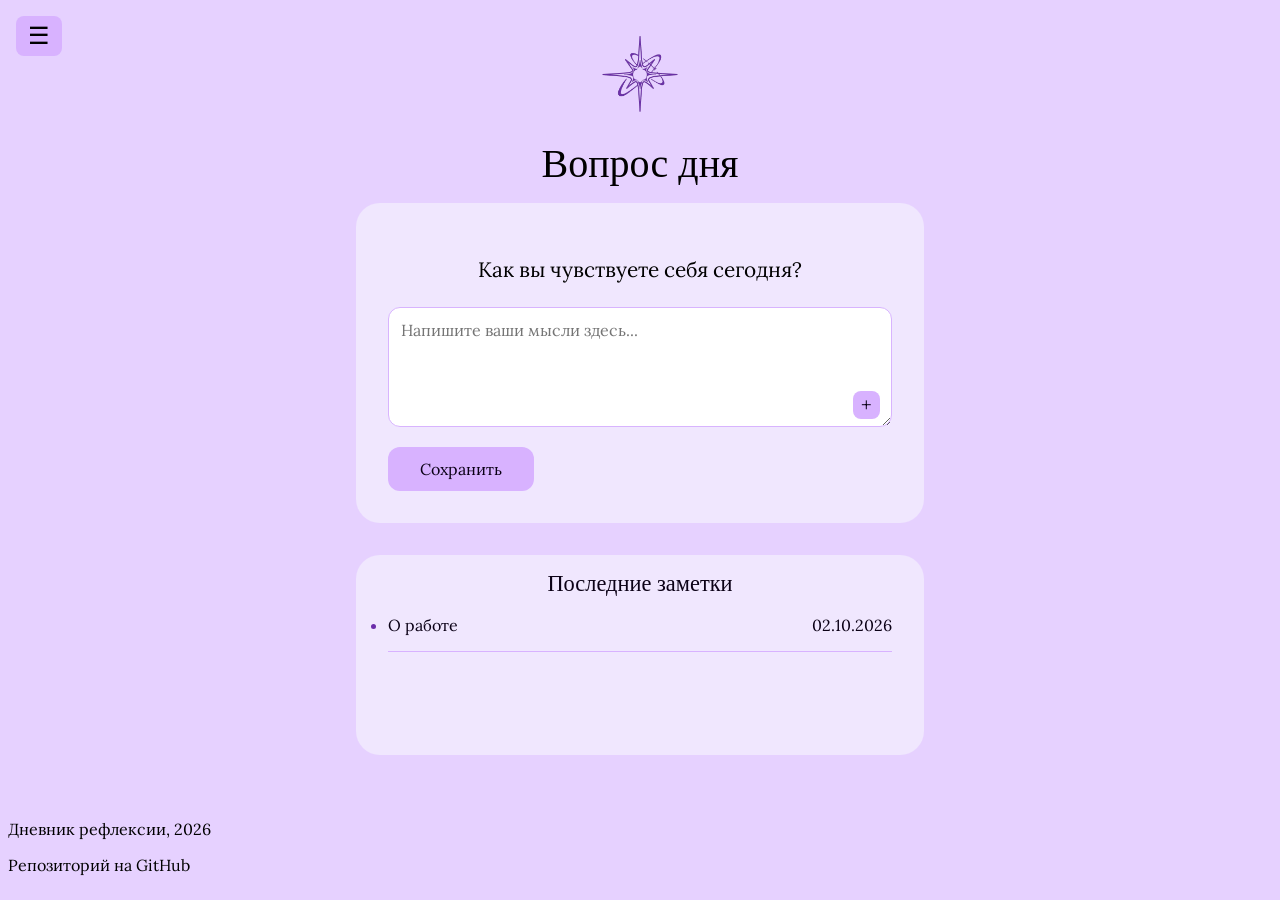
<file: frontend/index.html>
<!DOCTYPE html>
<html lang="ru">
<head>
    <meta charset="UTF-8">
    <meta name="viewport" content="width=device-width, initial-scale=1">
    <link href="https://fonts.googleapis.com/css2?family=Kudry&family=Lora:wght@400;700&display=swap" rel="stylesheet">
    <link rel="stylesheet" href="styles/main.css">
    <script src="js/app.js" defer></script>
    <title>Дневник рефлексии</title>
</head>
<body>
    <input type="checkbox" id="menu-toggle" class="visually-hidden">
    <label for="menu-toggle" class="menu-button">☰</label>
    <aside class="sidebar">
        <nav>
            <ul>
                <li><a href="index.html">Главная</a></li>
                <li><a href="notes.html">Мои заметки</a> </li>
                <li><a href="statistic.html">Статистика</a></li>
            </ul>
        </nav>
    </aside>

    <main class="main-content">
        <img
            src="images/star.png"
            alt=""
            class="logo">
        <header class="main-header">
            <h1>Вопрос дня</h1>
        </header>
        <section class="question-section">
            <p class="question-text">Как вы чувствуете себя сегодня?</p>
            <form id="answer-form" action="#" method="post">
                <label for="answer" class="visually-hidden">Ваш ответ</label>
                <div class="answer-container">
                    <textarea id="answer" required minlength="1" maxlength="5000" name="answer" placeholder="Напишите ваши мысли здесь..."></textarea>
                    <button type="button" class="add-tag-button" title="Добавить тег">+</button>
                </div>
                <div id="note-tags-panel" hidden>
                    <div id="note-tags-list">
                    </div>
                    <label for="new-tag-input">Новый тег</label>
                    <input type="text" id="new-tag-input" name="new-tag-input">
                    <button id="create-tag-button" type="button">Сохранить тег</button>
                </div>
                <button type="submit">Сохранить</button>
            </form>
        </section>
        <section class="recent-notes">
            <h2>Последние заметки</h2>
            <ul class="notes-list">
                <li class="note-item">
                    <p>О работе<time class="note-date" datetime="2026-10-02">02.10.2026</time></p>
                </li>
            </ul>
        </section>
    </main>

    <aside class="statistic-panel">
        <h2>Статистика</h2>
    </aside>

    <footer class="site-footer">
        <p>Дневник рефлексии, 2026</p>
        <p><a href="https://github.com/cwtog3/Personal_Notes">Репозиторий на GitHub</a></p>
    </footer>
</body>
</html>
</file>
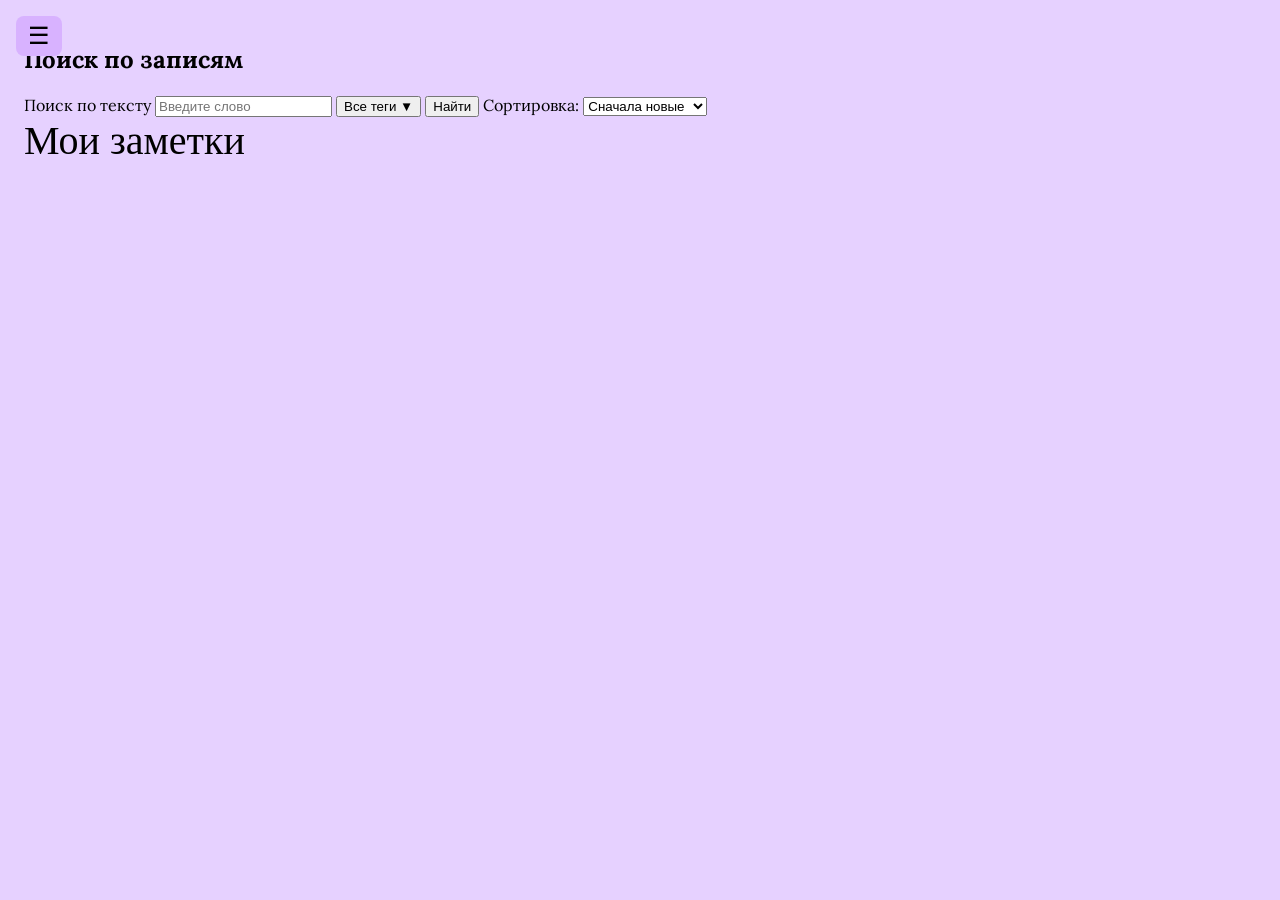
<file: frontend/notes.html>
<!DOCTYPE html>
<html lang="ru">
<head>
    <meta charset="UTF-8">
    <meta name="viewport" content="width=device-width, initial-scale=1">
    <link href="https://fonts.googleapis.com/css2?family=Kudry&family=Lora:wght@400;700&display=swap" rel="stylesheet">
    <link rel="stylesheet" href="styles/main.css">
    <script src="js/app.js" defer></script>
    <title>Мои заметки</title>
</head>
<body>
    <input type="checkbox" id="menu-toggle" class="visually-hidden">
    <label for="menu-toggle" class="menu-button">☰</label>
    <aside class="sidebar">
        <nav>
            <ul>
                <li><a href="index.html">Главная</a></li>
                <li><a href="notes.html">Мои заметки</a> </li>
                <li><a href="#">Статистика</a></li>
            </ul>
        </nav>
    </aside>
    <main>
        <section class="search-form">
            <h2>Поиск по записям</h2>
            <form id="search-form" action="#" method="get">
                <label for="query">Поиск по тексту</label>
                <input type="search" id="query" name="query" placeholder="Введите слово">
<!--                <label for="tags">Тег</label>-->
<!--                <select id="tags" name="tags" multiple>-->
<!--                    <option value="">Все теги</option>-->
<!--                    <option value="природа">Природа</option>-->
<!--                    <option value="физика">Физика</option>-->
<!--                    <option value="кино">Кино</option>-->
<!--                    <option value="учёба">Учёба</option>-->
<!--                    <option value="рефлексия">Рефлексия</option>-->
<!--                    <option value="спорт">Спорт</option>-->
<!--                </select>-->
                <div class="tag-filter">
                    <button type="button" id="tags-toggle">Все теги ▼</button>
                    <div id="tags-dropdown" hidden></div>
                </div>
                <button type="submit">Найти</button>
                <label for="sort-by">Сортировка:</label>
                <select id="sort-by">
                    <option value="date-desc">Сначала новые</option>
                    <option value="date-asc">Сначала старые</option>
                </select>
            </form>
        </section>
        <section class="my-notes">
            <h1>Мои заметки</h1>
<!--            <article>-->
<!--                <h3>26.09.2026</h3>-->
<!--                <p>Вопрос дня: "Что тебя удивило сегодня?"</p>-->
<!--                <p>"Заметила облако в форме кота"</p>-->
<!--                <img src="images/cat.jpg" alt="Мяу">-->
<!--                <ul>-->
<!--                    <li>Настроение: спокойное</li>-->
<!--                    <li>#природа</li>-->
<!--                </ul>-->
<!--            </article>-->
<!--            <article>-->
<!--                <h3>25.09.2026</h3>-->
<!--                <p>Вопрос дня: "Что нового ты узнала сегодня?"</p>-->
<!--                <p>"Прочитала про эффект Доплера - оказывается, он работает и для света"</p>-->
<!--                <ul>-->
<!--                    <li>Настроение: воодушевлённое</li>-->
<!--                    <li>#физика</li>-->
<!--                </ul>-->
<!--            </article>-->
<!--            <article>-->
<!--                <h3>24.09.2026</h3>-->
<!--                <p>Вопрос дня: "Что тебя сегодня вдохновило?"</p>-->
<!--                <p>"Пересмотрела сцену из «Бегущего по лезвию» - захотелось нарисовать город"</p>-->
<!--                <ul>-->
<!--                    <li>Настроение: мечтательное</li>-->
<!--                    <li>#кино</li>-->
<!--                </ul>-->
<!--            </article>-->
<!--            <article>-->
<!--                <h3>23.09.2026</h3>-->
<!--                <p>Вопрос дня: "Что было сложным, но ты справилась?"</p>-->
<!--                <p>"Сделала первую страницу проекта сама, без подсказок"</p>-->
<!--                <ul>-->
<!--                    <li>Настроение: гордое</li>-->
<!--                    <li>#учёба</li>-->
<!--                </ul>-->
<!--            </article>-->
<!--            <article>-->
<!--                <h3>22.09.2026</h3>-->
<!--                <p>Вопрос дня: "О чём ты думала больше всего?"</p>-->
<!--                <p>"О том, как связать свои интересы в одну систему - пока не до конца понимаю"</p>-->
<!--                <ul>-->
<!--                    <li>Настроение: задумчивое</li>-->
<!--                    <li>#рефлексия</li>-->
<!--                </ul>-->
<!--            </article>-->
<!--            <article>-->
<!--                <h3>21.09.2026</h3>-->
<!--                <p>Вопрос дня: "Что тебя сегодня порадовало?"</p>-->
<!--                <p>"Утренняя пробежка под любимый плейлист - начало дня было моим"</p>-->
<!--                <ul>-->
<!--                    <li>Настроение: бодрое</li>-->
<!--                    <li>#спорт</li>-->
<!--                </ul>-->
<!--            </article>-->
        </section>
    </main>
</body>
</html>
</file>
<file: frontend/styles/main.css>
/*Базовые стили*/
*,
*::before,
*::after {
    box-sizing: border-box;
}
img {
    max-width: 100%;
    display: block;
}
a {
    text-decoration: none;
    color: inherit;         /*убирает выделение цветом у ссылок*/
}
ul {
    list-style: none;
    padding: 0;         /*отступ слева*/
    margin: 0;          /*отступ сверху*/
}
/*Общий макет, разметка главной страницы*/
body {
    margin: 0;
    font-family: "Lora", Georgia, serif;
    background-color: #E6D1FF;
    position: relative;
    min-height: 100vh;
    padding: 1rem 2rem;
}
/*Боковая панель*/
.sidebar {
    display: flex;
    position: fixed;            /*вынимаем элемент из потока и фиксируем, привязав к браузеру*/
    top: 0;
    left: 0;
    height: 100vh;
    width: 240px;
    background-color: #D8B2FF;
    border-radius: 24px;
    padding: 2rem 1.5rem;
    padding-top: 3.5rem;
    transform: translateX(-100%);           /*скрывает боковую панель*/
    transition: transform 0.3s ease;        /*плавная анимация*/
    z-index: 1000;
}
/*Кнопка, показывающая боковую панель*/
.menu-button {
    position: fixed;
    top: 1rem;
    left: 1rem;
    z-index: 1100;
    cursor: pointer;
    font-size: 1.5rem;
    padding: 0.5rem 0.75rem;
    background: #D8B2FF;
    border-radius: 8px;
    line-height: 1;
    user-select: none;   /* чтобы текст не выделялся при клике*/
}
#menu-toggle:checked ~ .sidebar {
    transform: translateX(0);
}
.sidebar nav a {
    display: flex;
    font-size: 1.1rem;
    color: #0B0116;
    padding: 0.5rem 0;
    display: block;
}
.sidebar nav a:hover {
    color: #753BB2;         /*меняет цвет ссылки при наведении курсора*/
}
/*Общее для всех страниц*/
main {
    min-width: 0;
    padding: 1rem;
}
/*Центральная часть главной страницы*/
.main-content {
    width: 100%;
    max-width: 600px;
    margin: 0 auto;         /*распределяет свободное пространство поровну с обеих сторон*/
    display: flex;
    flex-direction: column;
    align-items: center;
    text-align: center;
}
.logo {
    width: 100px;
    height: 100px;
    margin-bottom: 1rem;
}
.main-header h1{
    font-family: "Kudry", Georgia, serif;
    font-weight: 300;
    font-size: 2.5rem;
    margin: 0 0 1rem;
}
.question-section {
    background-color: #F0E7FE;
    border-radius: 24px;
    padding: 2rem;
    width: 100%;
    max-width: 600px;
    margin-bottom: 2rem;
}
.question-text {
    font-size: 1.3rem;
    margin-bottom: 1.5rem;
}
.question-section form {
    display: flex;
    flex-direction: column;
    gap: 1rem;
    text-align: left;
}
.question-section textarea {
    width: 100%;
    min-height: 120px;
    padding: 1rem;
    border: 1px solid #d8b4fe;
    border-radius: 12px;
    font-family: inherit;
    font-size: 1rem;
    resize: vertical;
}
.recent-notes {
    background-color: #F0E7FE;
    border-radius: 24px;
    padding: 2rem;
    width: 100%;
    max-width: 600px;
    height: 200px;
    margin-bottom: 2rem;
}
.recent-notes h2 {
    font-family: "Kudry", Georgia, serif;
    font-weight: 140;
    font-size: 1.4rem;
    margin-top: -1rem;
    color: #0B0116;
}
/*Скрытое*/
.visually-hidden {
    position: absolute;
    width: 1px;
    height: 1px;
    padding: 0;
    margin: -1px;
    overflow: hidden;
    clip: rect(0, 0, 0, 0);
    white-space: nowrap;
    border: 0;
}
.question-section button {
    font-family: "Lora", Georgia, serif;
    align-self: flex-start;
    padding: 0.75rem 2rem;
    background-color: #D8B2FF;
    color: #0B0116;
    border: none;
    border-radius: 12px;
    font-size: 1rem;
    cursor: pointer;        /*задает вид указателя мыши в виде «указующей руки» при наведении на элемент*/
}
.question-section button:hover {
    background-color: #6B2DAA;      /*слишком темный свет, хочется поменять*/
}

.answer-container {
    position: relative;
}
.answer-container textarea {
    width: 100%;
    box-sizing: border-box;
    padding: 12px 80px 45px 12px;
}
.question-section .add-tag-button {
    position: absolute;
    right: 12px;
    bottom: 12px;
    padding: 3px 8px;
    font-size: 20px;
    line-height: 1.1;
    border: none;
    border-radius: 8px;
    background-color: #D8B2FF;
    color: #0B0116;
    cursor: pointer;
}

/*Статистика*/
.statistic-panel {
    position: absolute;
    top: 9.8rem;
    right: 2rem;
    width: 300px;
    min-height: 606px;
    background: #F0E7FE;
    border-radius: 24px;
    padding: 2rem 1.5rem;
}
.statistic-panel h2 {
    font-family: "Kudry", Georgia, serif;
    font-weight: 100;
    font-size: 1.4rem;
    margin: 0 0 1rem;
}
.my-notes {
    display: grid;
    grid-template-columns: repeat(auto-fit, minmax(280px, 1fr));
    gap: 1.5rem;
}
.notes-list {
    border-bottom: 1px solid #D8B2FF;
    list-style-type: disc;
    li {
        color: #6B2DAA;
    }
    li p{
        display: flex;
        justify-content: space-between;
        color: #0B0116;
    }
}

.tag-filter {
    position: relative;
    display: inline-block;
}
#tags-dropdown {
    position: absolute;
    top: 100%;
    left: 0;
    z-index: 10;
    min-width: 150px;
    padding: 10px;
    background: white;
    border: 1px solid #ccc;
    border-radius: 8px;
}

/*Медиа-запрос - убирает панель статистики при сжатом экране*/
@media (max-width: 1280px) {
    body {
        grid-template-columns: 1fr;
        padding: 0.5rem;
        gap: 0.5rem;
    }
    .statistic-panel {
        display: none;
    }
}

/*Страница "Мои заметки"*/
.my-notes {
    display: grid;
    grid-template-columns: repeat(auto-fit, minmax(280px, 1fr));
    column-gap: 1.5rem;
    row-gap: 0.7rem;
}

.my-notes h1 {
    font-family: "Kudry", Georgia, serif;
    font-weight: 100;
    font-size: 2.5rem;
    margin: 0 0 0rem;
    grid-column: 1 / -1;
}
</file>
